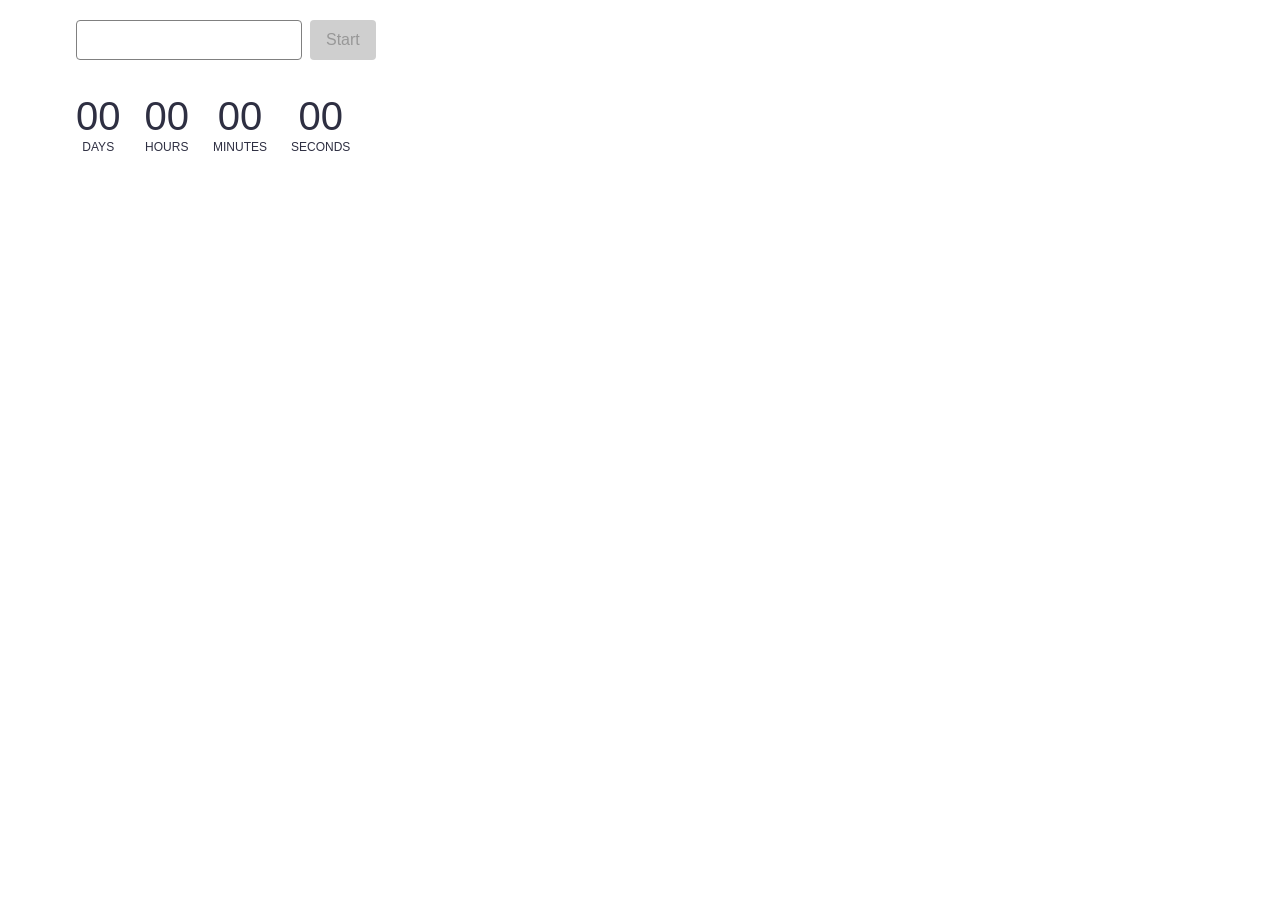
<file: src/1-timer.html>
<!doctype html>
<html lang="en">
  <head>
    <meta charset="UTF-8" />
    <meta http-equiv="X-UA-Compatible" content="IE=edge" />
    <meta name="viewport" content="width=device-width, initial-scale=1.0" />

    <link rel="stylesheet" href="./css/styles.css" />
    <link rel="stylesheet" href="./css/timer.css" />
  </head>
  <body>
    <main>
      <div class="container">
        <div class="timer-controls">
          <input type="text" id="datetime-picker" />
          <button type="button" data-start disabled>Start</button>
        </div>

        <div class="timer">
          <div class="field">
            <span class="value" data-days>00</span>
            <span class="label">Days</span>
          </div>
          <div class="field">
            <span class="value" data-hours>00</span>
            <span class="label">Hours</span>
          </div>
          <div class="field">
            <span class="value" data-minutes>00</span>
            <span class="label">Minutes</span>
          </div>
          <div class="field">
            <span class="value" data-seconds>00</span>
            <span class="label">Seconds</span>
          </div>
        </div>
      </div>

      <load src="./partials/back-link.html" />
    </main>

    <script type="module" src="./js/1-timer.js"></script>
  </body>
</html>
</file>
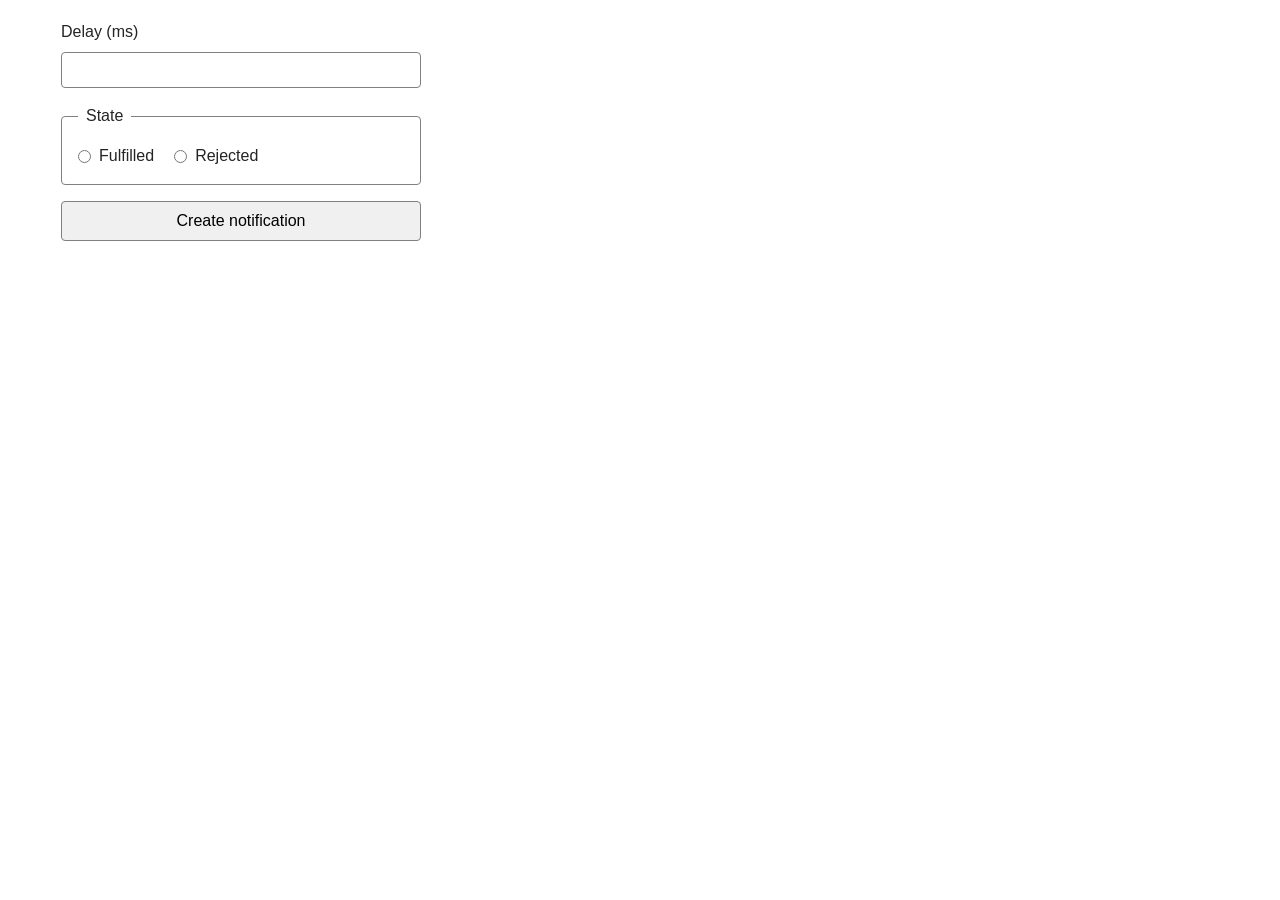
<file: src/2-snackbar.html>
<!doctype html>
<html lang="en">
  <head>
    <meta charset="UTF-8" />
    <meta http-equiv="X-UA-Compatible" content="IE=edge" />
    <meta name="viewport" content="width=device-width, initial-scale=1.0" />

    <link rel="stylesheet" href="./css/styles.css" />
    <link rel="stylesheet" href="./css/snackbar.css" />
  </head>
  <body>
    <main>
      <div class="container">
        <form class="form">
          <label>
            Delay (ms)
            <input type="number" name="delay" required />
          </label>

          <fieldset>
            <legend>State</legend>
            <label>
              <input type="radio" name="state" value="fulfilled" required />
              Fulfilled
            </label>
            <label>
              <input type="radio" name="state" value="rejected" required />
              Rejected
            </label>
          </fieldset>

          <button type="submit">Create notification</button>
        </form>

        <load src="./partials/back-link.html" />
      </div>
    </main>

    <script type="module" src="./js/2-snackbar.js"></script>
  </body>
</html>
</file>
<file: src/css/styles.css>
/**
  |============================
  | include css partials with
  | default @import url()
  |============================
*/
/* Common styles */
@import url('./reset.css');
@import url('./base.css');
@import url('./container.css');
@import url('./animations.css');

/* Sections style */
@import url('./header.css');
@import url('./vite-promo.css');
@import url('./badges.css');
@import url('./back-link.css');
@import url('./footer.css');
</file>
<file: src/css/timer.css>
*,
*::before,
*::after {
  box-sizing: border-box;
}

.timer {
  display: flex;
  gap: 24px;
  margin-top: 32px;
}

.field {
  display: flex;
  flex-direction: column;
  align-items: center;
}

.value {
  font-size: 40px;
  line-height: 1.2;
  font-weight: 400;
  color: #2e2f42;
  font-family: sans-serif;
}

.label {
  font-size: 12px;
  line-height: 1.33;
  font-weight: 400;
  text-transform: uppercase;
  color: #2e2f42;
}

#datetime-picker,
button[data-start],
.value,
.label {
  font-family: 'Montserrat', sans-serif;
}

.timer-controls {
  display: flex;
  gap: 8px;
  margin-top: 20px;
  margin-bottom: 32px;
}

#datetime-picker {
  height: 40px;
  padding: 8px 12px;
  font-size: 16px;
  line-height: 1.5;
  border: 1px solid #808080 !important;
  border-radius: 4px;
  outline: none !important;
  color: #2e2f42;
  transition: border-color 250ms cubic-bezier(0.4, 0, 0.2, 1);
}

#datetime-picker:hover {
  border-color: #000000;
}

#datetime-picker:focus {
  border-color: #4e75ff;
}

button[data-start] {
  height: 40px;
  padding: 8px 16px;
  font-size: 16px;
  font-weight: 500;
  line-height: 1.5;
  border: none;
  border-radius: 4px;
  background-color: #4e75ff;
  color: #ffffff;
  cursor: pointer;
  transition: background-color 250ms cubic-bezier(0.4, 0, 0.2, 1);
}

button[data-start]:hover:not(:disabled) {
  background-color: #6c8cff;
}

button[data-start]:disabled {
  background-color: #cfcfcf;
  color: #989898;
  cursor: not-allowed;
}

.back-link-wrapper {
  margin-top: 32px;
}
</file>
<file: src/css/snackbar.css>
.form {
  display: flex;
  flex-direction: column;
  gap: 16px;
  width: 100%;
  max-width: 360px;
  margin: 20px 0;
}

.form label {
  display: flex;
  flex-direction: column;
  gap: 8px;
  font-family: sans-serif;
  font-size: 16px;
  font-weight: 500;
}

.form input[type='number'] {
  width: 100%;
  padding: 8px 12px;
  font-size: 16px;
  border: 1px solid #808080;
  border-radius: 4px;
  outline: none;
  box-sizing: border-box;
}

.form input[type='number']:focus {
  border-color: #4e75ff;
}

.form fieldset {
  border: 1px solid #808080;
  border-radius: 4px;
  padding: 16px;
  display: flex;
  flex-direction: row;
  gap: 20px;
  margin: 0;
}

.form legend {
  font-family: sans-serif;
  font-size: 16px;
  padding: 0 8px;
}

.form fieldset label {
  flex-direction: row;
  align-items: center;
  gap: 8px;
  cursor: pointer;
  font-weight: normal;
}

.form fieldset input[type='radio'] {
  margin: 0;
  cursor: pointer;
}

.form button[type='submit'] {
  width: 100%;
  padding: 10px;
  font-size: 16px;
  background-color: #f0f0f0;
  border: 1px solid #808080;
  border-radius: 4px;
  cursor: pointer;
  transition: background-color 0.2s ease;
}

.form button[type='submit']:hover {
  background-color: #e0e0e0;
}
</file>
